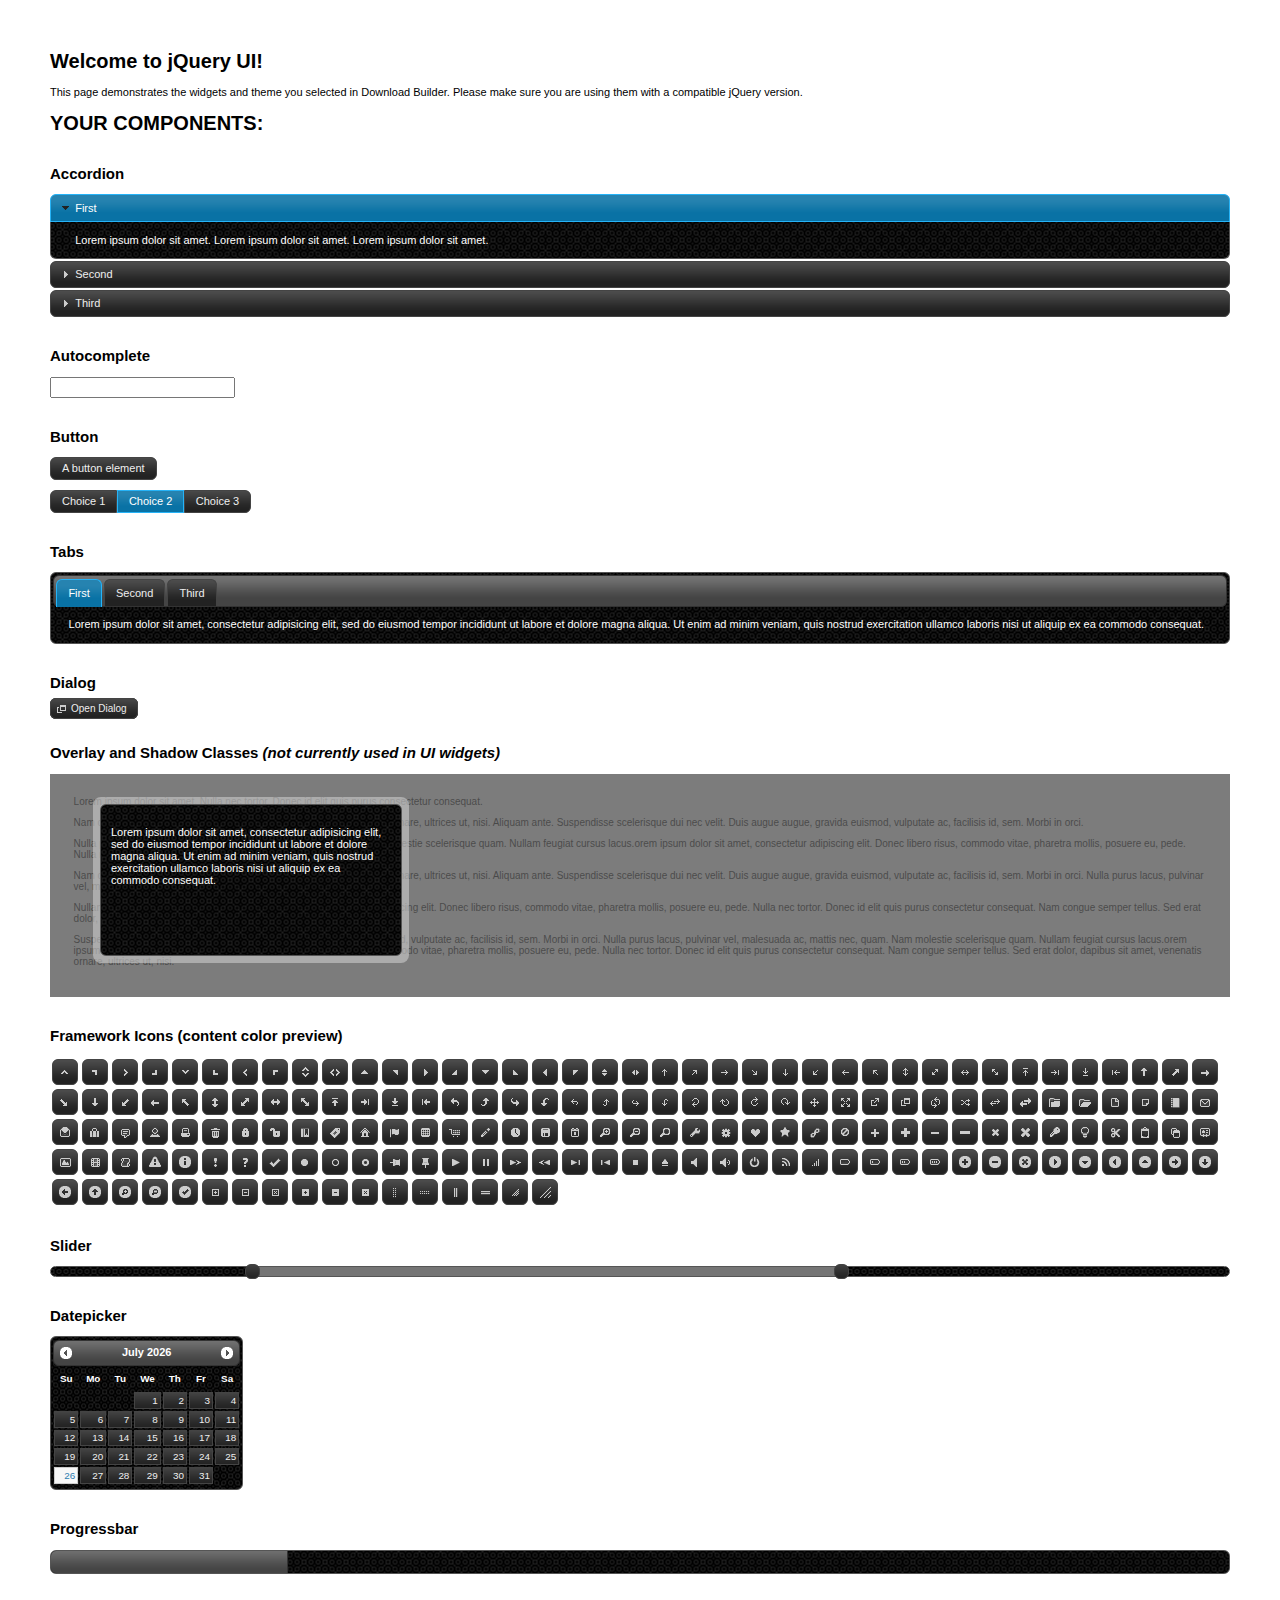
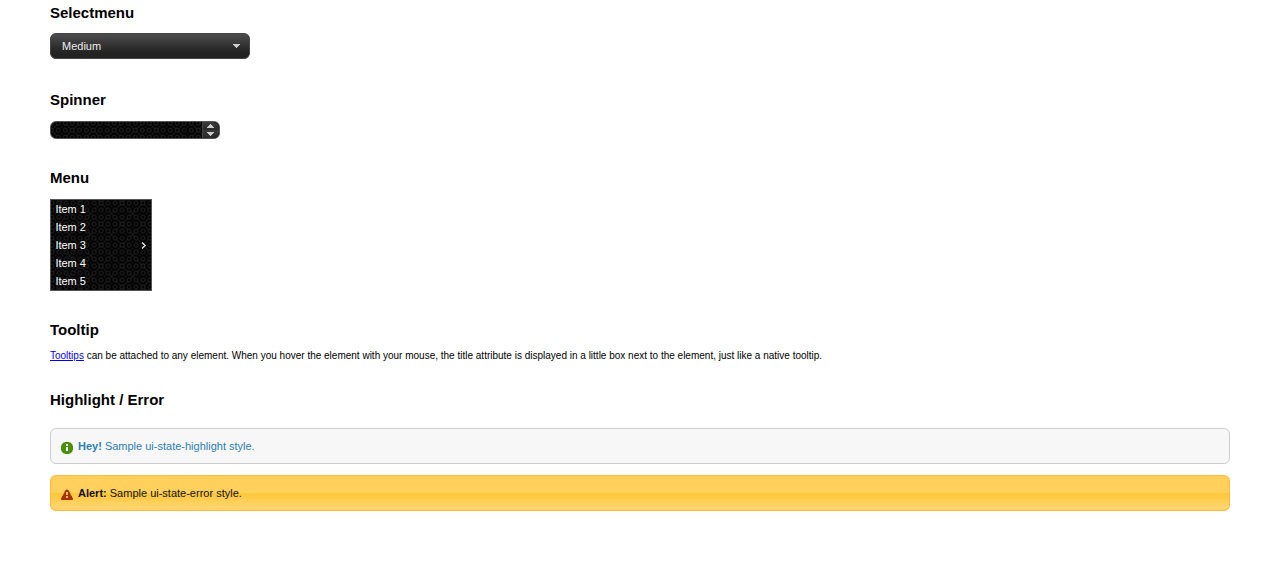
<file: jquery-ui-1.11.2/index.html>
<!doctype html>
<html lang="us">
<head>
	<meta charset="utf-8">
	<title>jQuery UI Example Page</title>
	<link href="jquery-ui.css" rel="stylesheet">
	<style>
	body{
		font: 62.5% "Trebuchet MS", sans-serif;
		margin: 50px;
	}
	.demoHeaders {
		margin-top: 2em;
	}
	#dialog-link {
		padding: .4em 1em .4em 20px;
		text-decoration: none;
		position: relative;
	}
	#dialog-link span.ui-icon {
		margin: 0 5px 0 0;
		position: absolute;
		left: .2em;
		top: 50%;
		margin-top: -8px;
	}
	#icons {
		margin: 0;
		padding: 0;
	}
	#icons li {
		margin: 2px;
		position: relative;
		padding: 4px 0;
		cursor: pointer;
		float: left;
		list-style: none;
	}
	#icons span.ui-icon {
		float: left;
		margin: 0 4px;
	}
	.fakewindowcontain .ui-widget-overlay {
		position: absolute;
	}
	select {
		width: 200px;
	}
	</style>

</head>

				<!-- 
				<head>
				<meta charset="utf-8">
				<title>jQuery UI Slider - Default functionality</title>
				<link rel="stylesheet" href="//code.jquery.com/ui/1.11.4/themes/smoothness/jquery-ui.css">
				<script src="//code.jquery.com/jquery-1.10.2.js"></script>
				<script src="//code.jquery.com/ui/1.11.4/jquery-ui.js"></script>
				<link rel="stylesheet" href="/resources/demos/style.css">
				<script>
				$(function() {
				$( "#slider" ).slider();
				});
				</script>
				</head>
				<body>
				<div id="slider"></div>
				</body>
				-->

<body>

<h1>Welcome to jQuery UI!</h1>

<div class="ui-widget">
	<p>This page demonstrates the widgets and theme you selected in Download Builder. Please make sure you are using them with a compatible jQuery version.</p>
</div>

<h1>YOUR COMPONENTS:</h1>


<!-- Accordion -->
<h2 class="demoHeaders">Accordion</h2>
<div id="accordion">
	<h3>First</h3>
	<div>Lorem ipsum dolor sit amet. Lorem ipsum dolor sit amet. Lorem ipsum dolor sit amet.</div>
	<h3>Second</h3>
	<div>Phasellus mattis tincidunt nibh.</div>
	<h3>Third</h3>
	<div>Nam dui erat, auctor a, dignissim quis.</div>
</div>



<!-- Autocomplete -->
<h2 class="demoHeaders">Autocomplete</h2>
<div>
	<input id="autocomplete" title="type &quot;a&quot;">
</div>



<!-- Button -->
<h2 class="demoHeaders">Button</h2>
<button id="button">A button element</button>
<form style="margin-top: 1em;">
	<div id="radioset">
		<input type="radio" id="radio1" name="radio"><label for="radio1">Choice 1</label>
		<input type="radio" id="radio2" name="radio" checked="checked"><label for="radio2">Choice 2</label>
		<input type="radio" id="radio3" name="radio"><label for="radio3">Choice 3</label>
	</div>
</form>



<!-- Tabs -->
<h2 class="demoHeaders">Tabs</h2>
<div id="tabs">
	<ul>
		<li><a href="#tabs-1">First</a></li>
		<li><a href="#tabs-2">Second</a></li>
		<li><a href="#tabs-3">Third</a></li>
	</ul>
	<div id="tabs-1">Lorem ipsum dolor sit amet, consectetur adipisicing elit, sed do eiusmod tempor incididunt ut labore et dolore magna aliqua. Ut enim ad minim veniam, quis nostrud exercitation ullamco laboris nisi ut aliquip ex ea commodo consequat.</div>
	<div id="tabs-2">Phasellus mattis tincidunt nibh. Cras orci urna, blandit id, pretium vel, aliquet ornare, felis. Maecenas scelerisque sem non nisl. Fusce sed lorem in enim dictum bibendum.</div>
	<div id="tabs-3">Nam dui erat, auctor a, dignissim quis, sollicitudin eu, felis. Pellentesque nisi urna, interdum eget, sagittis et, consequat vestibulum, lacus. Mauris porttitor ullamcorper augue.</div>
</div>



<!-- Dialog NOTE: Dialog is not generated by UI in this demo so it can be visually styled in themeroller-->
<h2 class="demoHeaders">Dialog</h2>
<p><a href="#" id="dialog-link" class="ui-state-default ui-corner-all"><span class="ui-icon ui-icon-newwin"></span>Open Dialog</a></p>

<h2 class="demoHeaders">Overlay and Shadow Classes <em>(not currently used in UI widgets)</em></h2>
<div style="position: relative; width: 96%; height: 200px; padding:1% 2%; overflow:hidden;" class="fakewindowcontain">
	<p>Lorem ipsum dolor sit amet,  Nulla nec tortor. Donec id elit quis purus consectetur consequat. </p><p>Nam congue semper tellus. Sed erat dolor, dapibus sit amet, venenatis ornare, ultrices ut, nisi. Aliquam ante. Suspendisse scelerisque dui nec velit. Duis augue augue, gravida euismod, vulputate ac, facilisis id, sem. Morbi in orci. </p><p>Nulla purus lacus, pulvinar vel, malesuada ac, mattis nec, quam. Nam molestie scelerisque quam. Nullam feugiat cursus lacus.orem ipsum dolor sit amet, consectetur adipiscing elit. Donec libero risus, commodo vitae, pharetra mollis, posuere eu, pede. Nulla nec tortor. Donec id elit quis purus consectetur consequat. </p><p>Nam congue semper tellus. Sed erat dolor, dapibus sit amet, venenatis ornare, ultrices ut, nisi. Aliquam ante. Suspendisse scelerisque dui nec velit. Duis augue augue, gravida euismod, vulputate ac, facilisis id, sem. Morbi in orci. Nulla purus lacus, pulvinar vel, malesuada ac, mattis nec, quam. Nam molestie scelerisque quam. </p><p>Nullam feugiat cursus lacus.orem ipsum dolor sit amet, consectetur adipiscing elit. Donec libero risus, commodo vitae, pharetra mollis, posuere eu, pede. Nulla nec tortor. Donec id elit quis purus consectetur consequat. Nam congue semper tellus. Sed erat dolor, dapibus sit amet, venenatis ornare, ultrices ut, nisi. Aliquam ante. </p><p>Suspendisse scelerisque dui nec velit. Duis augue augue, gravida euismod, vulputate ac, facilisis id, sem. Morbi in orci. Nulla purus lacus, pulvinar vel, malesuada ac, mattis nec, quam. Nam molestie scelerisque quam. Nullam feugiat cursus lacus.orem ipsum dolor sit amet, consectetur adipiscing elit. Donec libero risus, commodo vitae, pharetra mollis, posuere eu, pede. Nulla nec tortor. Donec id elit quis purus consectetur consequat. Nam congue semper tellus. Sed erat dolor, dapibus sit amet, venenatis ornare, ultrices ut, nisi. </p>

	<!-- ui-dialog -->
	<div class="ui-overlay"><div class="ui-widget-overlay"></div><div class="ui-widget-shadow ui-corner-all" style="width: 302px; height: 152px; position: absolute; left: 50px; top: 30px;"></div></div>
	<div style="position: absolute; width: 280px; height: 130px;left: 50px; top: 30px; padding: 10px;" class="ui-widget ui-widget-content ui-corner-all">
		<div class="ui-dialog-content ui-widget-content" style="background: none; border: 0;">
			<p>Lorem ipsum dolor sit amet, consectetur adipisicing elit, sed do eiusmod tempor incididunt ut labore et dolore magna aliqua. Ut enim ad minim veniam, quis nostrud exercitation ullamco laboris nisi ut aliquip ex ea commodo consequat.</p>
		</div>
	</div>

</div>

<!-- ui-dialog -->
<div id="dialog" title="Dialog Title">
	<p>Lorem ipsum dolor sit amet, consectetur adipisicing elit, sed do eiusmod tempor incididunt ut labore et dolore magna aliqua. Ut enim ad minim veniam, quis nostrud exercitation ullamco laboris nisi ut aliquip ex ea commodo consequat.</p>
</div>



<h2 class="demoHeaders">Framework Icons (content color preview)</h2>
<ul id="icons" class="ui-widget ui-helper-clearfix">
	<li class="ui-state-default ui-corner-all" title=".ui-icon-carat-1-n"><span class="ui-icon ui-icon-carat-1-n"></span></li>
	<li class="ui-state-default ui-corner-all" title=".ui-icon-carat-1-ne"><span class="ui-icon ui-icon-carat-1-ne"></span></li>
	<li class="ui-state-default ui-corner-all" title=".ui-icon-carat-1-e"><span class="ui-icon ui-icon-carat-1-e"></span></li>
	<li class="ui-state-default ui-corner-all" title=".ui-icon-carat-1-se"><span class="ui-icon ui-icon-carat-1-se"></span></li>
	<li class="ui-state-default ui-corner-all" title=".ui-icon-carat-1-s"><span class="ui-icon ui-icon-carat-1-s"></span></li>
	<li class="ui-state-default ui-corner-all" title=".ui-icon-carat-1-sw"><span class="ui-icon ui-icon-carat-1-sw"></span></li>
	<li class="ui-state-default ui-corner-all" title=".ui-icon-carat-1-w"><span class="ui-icon ui-icon-carat-1-w"></span></li>
	<li class="ui-state-default ui-corner-all" title=".ui-icon-carat-1-nw"><span class="ui-icon ui-icon-carat-1-nw"></span></li>
	<li class="ui-state-default ui-corner-all" title=".ui-icon-carat-2-n-s"><span class="ui-icon ui-icon-carat-2-n-s"></span></li>
	<li class="ui-state-default ui-corner-all" title=".ui-icon-carat-2-e-w"><span class="ui-icon ui-icon-carat-2-e-w"></span></li>
	<li class="ui-state-default ui-corner-all" title=".ui-icon-triangle-1-n"><span class="ui-icon ui-icon-triangle-1-n"></span></li>
	<li class="ui-state-default ui-corner-all" title=".ui-icon-triangle-1-ne"><span class="ui-icon ui-icon-triangle-1-ne"></span></li>
	<li class="ui-state-default ui-corner-all" title=".ui-icon-triangle-1-e"><span class="ui-icon ui-icon-triangle-1-e"></span></li>
	<li class="ui-state-default ui-corner-all" title=".ui-icon-triangle-1-se"><span class="ui-icon ui-icon-triangle-1-se"></span></li>
	<li class="ui-state-default ui-corner-all" title=".ui-icon-triangle-1-s"><span class="ui-icon ui-icon-triangle-1-s"></span></li>
	<li class="ui-state-default ui-corner-all" title=".ui-icon-triangle-1-sw"><span class="ui-icon ui-icon-triangle-1-sw"></span></li>
	<li class="ui-state-default ui-corner-all" title=".ui-icon-triangle-1-w"><span class="ui-icon ui-icon-triangle-1-w"></span></li>
	<li class="ui-state-default ui-corner-all" title=".ui-icon-triangle-1-nw"><span class="ui-icon ui-icon-triangle-1-nw"></span></li>
	<li class="ui-state-default ui-corner-all" title=".ui-icon-triangle-2-n-s"><span class="ui-icon ui-icon-triangle-2-n-s"></span></li>
	<li class="ui-state-default ui-corner-all" title=".ui-icon-triangle-2-e-w"><span class="ui-icon ui-icon-triangle-2-e-w"></span></li>
	<li class="ui-state-default ui-corner-all" title=".ui-icon-arrow-1-n"><span class="ui-icon ui-icon-arrow-1-n"></span></li>
	<li class="ui-state-default ui-corner-all" title=".ui-icon-arrow-1-ne"><span class="ui-icon ui-icon-arrow-1-ne"></span></li>
	<li class="ui-state-default ui-corner-all" title=".ui-icon-arrow-1-e"><span class="ui-icon ui-icon-arrow-1-e"></span></li>
	<li class="ui-state-default ui-corner-all" title=".ui-icon-arrow-1-se"><span class="ui-icon ui-icon-arrow-1-se"></span></li>
	<li class="ui-state-default ui-corner-all" title=".ui-icon-arrow-1-s"><span class="ui-icon ui-icon-arrow-1-s"></span></li>
	<li class="ui-state-default ui-corner-all" title=".ui-icon-arrow-1-sw"><span class="ui-icon ui-icon-arrow-1-sw"></span></li>
	<li class="ui-state-default ui-corner-all" title=".ui-icon-arrow-1-w"><span class="ui-icon ui-icon-arrow-1-w"></span></li>
	<li class="ui-state-default ui-corner-all" title=".ui-icon-arrow-1-nw"><span class="ui-icon ui-icon-arrow-1-nw"></span></li>
	<li class="ui-state-default ui-corner-all" title=".ui-icon-arrow-2-n-s"><span class="ui-icon ui-icon-arrow-2-n-s"></span></li>
	<li class="ui-state-default ui-corner-all" title=".ui-icon-arrow-2-ne-sw"><span class="ui-icon ui-icon-arrow-2-ne-sw"></span></li>
	<li class="ui-state-default ui-corner-all" title=".ui-icon-arrow-2-e-w"><span class="ui-icon ui-icon-arrow-2-e-w"></span></li>
	<li class="ui-state-default ui-corner-all" title=".ui-icon-arrow-2-se-nw"><span class="ui-icon ui-icon-arrow-2-se-nw"></span></li>
	<li class="ui-state-default ui-corner-all" title=".ui-icon-arrowstop-1-n"><span class="ui-icon ui-icon-arrowstop-1-n"></span></li>
	<li class="ui-state-default ui-corner-all" title=".ui-icon-arrowstop-1-e"><span class="ui-icon ui-icon-arrowstop-1-e"></span></li>
	<li class="ui-state-default ui-corner-all" title=".ui-icon-arrowstop-1-s"><span class="ui-icon ui-icon-arrowstop-1-s"></span></li>
	<li class="ui-state-default ui-corner-all" title=".ui-icon-arrowstop-1-w"><span class="ui-icon ui-icon-arrowstop-1-w"></span></li>
	<li class="ui-state-default ui-corner-all" title=".ui-icon-arrowthick-1-n"><span class="ui-icon ui-icon-arrowthick-1-n"></span></li>
	<li class="ui-state-default ui-corner-all" title=".ui-icon-arrowthick-1-ne"><span class="ui-icon ui-icon-arrowthick-1-ne"></span></li>
	<li class="ui-state-default ui-corner-all" title=".ui-icon-arrowthick-1-e"><span class="ui-icon ui-icon-arrowthick-1-e"></span></li>
	<li class="ui-state-default ui-corner-all" title=".ui-icon-arrowthick-1-se"><span class="ui-icon ui-icon-arrowthick-1-se"></span></li>
	<li class="ui-state-default ui-corner-all" title=".ui-icon-arrowthick-1-s"><span class="ui-icon ui-icon-arrowthick-1-s"></span></li>
	<li class="ui-state-default ui-corner-all" title=".ui-icon-arrowthick-1-sw"><span class="ui-icon ui-icon-arrowthick-1-sw"></span></li>
	<li class="ui-state-default ui-corner-all" title=".ui-icon-arrowthick-1-w"><span class="ui-icon ui-icon-arrowthick-1-w"></span></li>
	<li class="ui-state-default ui-corner-all" title=".ui-icon-arrowthick-1-nw"><span class="ui-icon ui-icon-arrowthick-1-nw"></span></li>
	<li class="ui-state-default ui-corner-all" title=".ui-icon-arrowthick-2-n-s"><span class="ui-icon ui-icon-arrowthick-2-n-s"></span></li>
	<li class="ui-state-default ui-corner-all" title=".ui-icon-arrowthick-2-ne-sw"><span class="ui-icon ui-icon-arrowthick-2-ne-sw"></span></li>
	<li class="ui-state-default ui-corner-all" title=".ui-icon-arrowthick-2-e-w"><span class="ui-icon ui-icon-arrowthick-2-e-w"></span></li>
	<li class="ui-state-default ui-corner-all" title=".ui-icon-arrowthick-2-se-nw"><span class="ui-icon ui-icon-arrowthick-2-se-nw"></span></li>
	<li class="ui-state-default ui-corner-all" title=".ui-icon-arrowthickstop-1-n"><span class="ui-icon ui-icon-arrowthickstop-1-n"></span></li>
	<li class="ui-state-default ui-corner-all" title=".ui-icon-arrowthickstop-1-e"><span class="ui-icon ui-icon-arrowthickstop-1-e"></span></li>
	<li class="ui-state-default ui-corner-all" title=".ui-icon-arrowthickstop-1-s"><span class="ui-icon ui-icon-arrowthickstop-1-s"></span></li>
	<li class="ui-state-default ui-corner-all" title=".ui-icon-arrowthickstop-1-w"><span class="ui-icon ui-icon-arrowthickstop-1-w"></span></li>
	<li class="ui-state-default ui-corner-all" title=".ui-icon-arrowreturnthick-1-w"><span class="ui-icon ui-icon-arrowreturnthick-1-w"></span></li>
	<li class="ui-state-default ui-corner-all" title=".ui-icon-arrowreturnthick-1-n"><span class="ui-icon ui-icon-arrowreturnthick-1-n"></span></li>
	<li class="ui-state-default ui-corner-all" title=".ui-icon-arrowreturnthick-1-e"><span class="ui-icon ui-icon-arrowreturnthick-1-e"></span></li>
	<li class="ui-state-default ui-corner-all" title=".ui-icon-arrowreturnthick-1-s"><span class="ui-icon ui-icon-arrowreturnthick-1-s"></span></li>
	<li class="ui-state-default ui-corner-all" title=".ui-icon-arrowreturn-1-w"><span class="ui-icon ui-icon-arrowreturn-1-w"></span></li>
	<li class="ui-state-default ui-corner-all" title=".ui-icon-arrowreturn-1-n"><span class="ui-icon ui-icon-arrowreturn-1-n"></span></li>
	<li class="ui-state-default ui-corner-all" title=".ui-icon-arrowreturn-1-e"><span class="ui-icon ui-icon-arrowreturn-1-e"></span></li>
	<li class="ui-state-default ui-corner-all" title=".ui-icon-arrowreturn-1-s"><span class="ui-icon ui-icon-arrowreturn-1-s"></span></li>
	<li class="ui-state-default ui-corner-all" title=".ui-icon-arrowrefresh-1-w"><span class="ui-icon ui-icon-arrowrefresh-1-w"></span></li>
	<li class="ui-state-default ui-corner-all" title=".ui-icon-arrowrefresh-1-n"><span class="ui-icon ui-icon-arrowrefresh-1-n"></span></li>
	<li class="ui-state-default ui-corner-all" title=".ui-icon-arrowrefresh-1-e"><span class="ui-icon ui-icon-arrowrefresh-1-e"></span></li>
	<li class="ui-state-default ui-corner-all" title=".ui-icon-arrowrefresh-1-s"><span class="ui-icon ui-icon-arrowrefresh-1-s"></span></li>
	<li class="ui-state-default ui-corner-all" title=".ui-icon-arrow-4"><span class="ui-icon ui-icon-arrow-4"></span></li>
	<li class="ui-state-default ui-corner-all" title=".ui-icon-arrow-4-diag"><span class="ui-icon ui-icon-arrow-4-diag"></span></li>
	<li class="ui-state-default ui-corner-all" title=".ui-icon-extlink"><span class="ui-icon ui-icon-extlink"></span></li>
	<li class="ui-state-default ui-corner-all" title=".ui-icon-newwin"><span class="ui-icon ui-icon-newwin"></span></li>
	<li class="ui-state-default ui-corner-all" title=".ui-icon-refresh"><span class="ui-icon ui-icon-refresh"></span></li>
	<li class="ui-state-default ui-corner-all" title=".ui-icon-shuffle"><span class="ui-icon ui-icon-shuffle"></span></li>
	<li class="ui-state-default ui-corner-all" title=".ui-icon-transfer-e-w"><span class="ui-icon ui-icon-transfer-e-w"></span></li>
	<li class="ui-state-default ui-corner-all" title=".ui-icon-transferthick-e-w"><span class="ui-icon ui-icon-transferthick-e-w"></span></li>
	<li class="ui-state-default ui-corner-all" title=".ui-icon-folder-collapsed"><span class="ui-icon ui-icon-folder-collapsed"></span></li>
	<li class="ui-state-default ui-corner-all" title=".ui-icon-folder-open"><span class="ui-icon ui-icon-folder-open"></span></li>
	<li class="ui-state-default ui-corner-all" title=".ui-icon-document"><span class="ui-icon ui-icon-document"></span></li>
	<li class="ui-state-default ui-corner-all" title=".ui-icon-document-b"><span class="ui-icon ui-icon-document-b"></span></li>
	<li class="ui-state-default ui-corner-all" title=".ui-icon-note"><span class="ui-icon ui-icon-note"></span></li>
	<li class="ui-state-default ui-corner-all" title=".ui-icon-mail-closed"><span class="ui-icon ui-icon-mail-closed"></span></li>
	<li class="ui-state-default ui-corner-all" title=".ui-icon-mail-open"><span class="ui-icon ui-icon-mail-open"></span></li>
	<li class="ui-state-default ui-corner-all" title=".ui-icon-suitcase"><span class="ui-icon ui-icon-suitcase"></span></li>
	<li class="ui-state-default ui-corner-all" title=".ui-icon-comment"><span class="ui-icon ui-icon-comment"></span></li>
	<li class="ui-state-default ui-corner-all" title=".ui-icon-person"><span class="ui-icon ui-icon-person"></span></li>
	<li class="ui-state-default ui-corner-all" title=".ui-icon-print"><span class="ui-icon ui-icon-print"></span></li>
	<li class="ui-state-default ui-corner-all" title=".ui-icon-trash"><span class="ui-icon ui-icon-trash"></span></li>
	<li class="ui-state-default ui-corner-all" title=".ui-icon-locked"><span class="ui-icon ui-icon-locked"></span></li>
	<li class="ui-state-default ui-corner-all" title=".ui-icon-unlocked"><span class="ui-icon ui-icon-unlocked"></span></li>
	<li class="ui-state-default ui-corner-all" title=".ui-icon-bookmark"><span class="ui-icon ui-icon-bookmark"></span></li>
	<li class="ui-state-default ui-corner-all" title=".ui-icon-tag"><span class="ui-icon ui-icon-tag"></span></li>
	<li class="ui-state-default ui-corner-all" title=".ui-icon-home"><span class="ui-icon ui-icon-home"></span></li>
	<li class="ui-state-default ui-corner-all" title=".ui-icon-flag"><span class="ui-icon ui-icon-flag"></span></li>
	<li class="ui-state-default ui-corner-all" title=".ui-icon-calculator"><span class="ui-icon ui-icon-calculator"></span></li>
	<li class="ui-state-default ui-corner-all" title=".ui-icon-cart"><span class="ui-icon ui-icon-cart"></span></li>
	<li class="ui-state-default ui-corner-all" title=".ui-icon-pencil"><span class="ui-icon ui-icon-pencil"></span></li>
	<li class="ui-state-default ui-corner-all" title=".ui-icon-clock"><span class="ui-icon ui-icon-clock"></span></li>
	<li class="ui-state-default ui-corner-all" title=".ui-icon-disk"><span class="ui-icon ui-icon-disk"></span></li>
	<li class="ui-state-default ui-corner-all" title=".ui-icon-calendar"><span class="ui-icon ui-icon-calendar"></span></li>
	<li class="ui-state-default ui-corner-all" title=".ui-icon-zoomin"><span class="ui-icon ui-icon-zoomin"></span></li>
	<li class="ui-state-default ui-corner-all" title=".ui-icon-zoomout"><span class="ui-icon ui-icon-zoomout"></span></li>
	<li class="ui-state-default ui-corner-all" title=".ui-icon-search"><span class="ui-icon ui-icon-search"></span></li>
	<li class="ui-state-default ui-corner-all" title=".ui-icon-wrench"><span class="ui-icon ui-icon-wrench"></span></li>
	<li class="ui-state-default ui-corner-all" title=".ui-icon-gear"><span class="ui-icon ui-icon-gear"></span></li>
	<li class="ui-state-default ui-corner-all" title=".ui-icon-heart"><span class="ui-icon ui-icon-heart"></span></li>
	<li class="ui-state-default ui-corner-all" title=".ui-icon-star"><span class="ui-icon ui-icon-star"></span></li>
	<li class="ui-state-default ui-corner-all" title=".ui-icon-link"><span class="ui-icon ui-icon-link"></span></li>
	<li class="ui-state-default ui-corner-all" title=".ui-icon-cancel"><span class="ui-icon ui-icon-cancel"></span></li>
	<li class="ui-state-default ui-corner-all" title=".ui-icon-plus"><span class="ui-icon ui-icon-plus"></span></li>
	<li class="ui-state-default ui-corner-all" title=".ui-icon-plusthick"><span class="ui-icon ui-icon-plusthick"></span></li>
	<li class="ui-state-default ui-corner-all" title=".ui-icon-minus"><span class="ui-icon ui-icon-minus"></span></li>
	<li class="ui-state-default ui-corner-all" title=".ui-icon-minusthick"><span class="ui-icon ui-icon-minusthick"></span></li>
	<li class="ui-state-default ui-corner-all" title=".ui-icon-close"><span class="ui-icon ui-icon-close"></span></li>
	<li class="ui-state-default ui-corner-all" title=".ui-icon-closethick"><span class="ui-icon ui-icon-closethick"></span></li>
	<li class="ui-state-default ui-corner-all" title=".ui-icon-key"><span class="ui-icon ui-icon-key"></span></li>
	<li class="ui-state-default ui-corner-all" title=".ui-icon-lightbulb"><span class="ui-icon ui-icon-lightbulb"></span></li>
	<li class="ui-state-default ui-corner-all" title=".ui-icon-scissors"><span class="ui-icon ui-icon-scissors"></span></li>
	<li class="ui-state-default ui-corner-all" title=".ui-icon-clipboard"><span class="ui-icon ui-icon-clipboard"></span></li>
	<li class="ui-state-default ui-corner-all" title=".ui-icon-copy"><span class="ui-icon ui-icon-copy"></span></li>
	<li class="ui-state-default ui-corner-all" title=".ui-icon-contact"><span class="ui-icon ui-icon-contact"></span></li>
	<li class="ui-state-default ui-corner-all" title=".ui-icon-image"><span class="ui-icon ui-icon-image"></span></li>
	<li class="ui-state-default ui-corner-all" title=".ui-icon-video"><span class="ui-icon ui-icon-video"></span></li>
	<li class="ui-state-default ui-corner-all" title=".ui-icon-script"><span class="ui-icon ui-icon-script"></span></li>
	<li class="ui-state-default ui-corner-all" title=".ui-icon-alert"><span class="ui-icon ui-icon-alert"></span></li>
	<li class="ui-state-default ui-corner-all" title=".ui-icon-info"><span class="ui-icon ui-icon-info"></span></li>
	<li class="ui-state-default ui-corner-all" title=".ui-icon-notice"><span class="ui-icon ui-icon-notice"></span></li>
	<li class="ui-state-default ui-corner-all" title=".ui-icon-help"><span class="ui-icon ui-icon-help"></span></li>
	<li class="ui-state-default ui-corner-all" title=".ui-icon-check"><span class="ui-icon ui-icon-check"></span></li>
	<li class="ui-state-default ui-corner-all" title=".ui-icon-bullet"><span class="ui-icon ui-icon-bullet"></span></li>
	<li class="ui-state-default ui-corner-all" title=".ui-icon-radio-off"><span class="ui-icon ui-icon-radio-off"></span></li>
	<li class="ui-state-default ui-corner-all" title=".ui-icon-radio-on"><span class="ui-icon ui-icon-radio-on"></span></li>
	<li class="ui-state-default ui-corner-all" title=".ui-icon-pin-w"><span class="ui-icon ui-icon-pin-w"></span></li>
	<li class="ui-state-default ui-corner-all" title=".ui-icon-pin-s"><span class="ui-icon ui-icon-pin-s"></span></li>
	<li class="ui-state-default ui-corner-all" title=".ui-icon-play"><span class="ui-icon ui-icon-play"></span></li>
	<li class="ui-state-default ui-corner-all" title=".ui-icon-pause"><span class="ui-icon ui-icon-pause"></span></li>
	<li class="ui-state-default ui-corner-all" title=".ui-icon-seek-next"><span class="ui-icon ui-icon-seek-next"></span></li>
	<li class="ui-state-default ui-corner-all" title=".ui-icon-seek-prev"><span class="ui-icon ui-icon-seek-prev"></span></li>
	<li class="ui-state-default ui-corner-all" title=".ui-icon-seek-end"><span class="ui-icon ui-icon-seek-end"></span></li>
	<li class="ui-state-default ui-corner-all" title=".ui-icon-seek-first"><span class="ui-icon ui-icon-seek-first"></span></li>
	<li class="ui-state-default ui-corner-all" title=".ui-icon-stop"><span class="ui-icon ui-icon-stop"></span></li>
	<li class="ui-state-default ui-corner-all" title=".ui-icon-eject"><span class="ui-icon ui-icon-eject"></span></li>
	<li class="ui-state-default ui-corner-all" title=".ui-icon-volume-off"><span class="ui-icon ui-icon-volume-off"></span></li>
	<li class="ui-state-default ui-corner-all" title=".ui-icon-volume-on"><span class="ui-icon ui-icon-volume-on"></span></li>
	<li class="ui-state-default ui-corner-all" title=".ui-icon-power"><span class="ui-icon ui-icon-power"></span></li>
	<li class="ui-state-default ui-corner-all" title=".ui-icon-signal-diag"><span class="ui-icon ui-icon-signal-diag"></span></li>
	<li class="ui-state-default ui-corner-all" title=".ui-icon-signal"><span class="ui-icon ui-icon-signal"></span></li>
	<li class="ui-state-default ui-corner-all" title=".ui-icon-battery-0"><span class="ui-icon ui-icon-battery-0"></span></li>
	<li class="ui-state-default ui-corner-all" title=".ui-icon-battery-1"><span class="ui-icon ui-icon-battery-1"></span></li>
	<li class="ui-state-default ui-corner-all" title=".ui-icon-battery-2"><span class="ui-icon ui-icon-battery-2"></span></li>
	<li class="ui-state-default ui-corner-all" title=".ui-icon-battery-3"><span class="ui-icon ui-icon-battery-3"></span></li>
	<li class="ui-state-default ui-corner-all" title=".ui-icon-circle-plus"><span class="ui-icon ui-icon-circle-plus"></span></li>
	<li class="ui-state-default ui-corner-all" title=".ui-icon-circle-minus"><span class="ui-icon ui-icon-circle-minus"></span></li>
	<li class="ui-state-default ui-corner-all" title=".ui-icon-circle-close"><span class="ui-icon ui-icon-circle-close"></span></li>
	<li class="ui-state-default ui-corner-all" title=".ui-icon-circle-triangle-e"><span class="ui-icon ui-icon-circle-triangle-e"></span></li>
	<li class="ui-state-default ui-corner-all" title=".ui-icon-circle-triangle-s"><span class="ui-icon ui-icon-circle-triangle-s"></span></li>
	<li class="ui-state-default ui-corner-all" title=".ui-icon-circle-triangle-w"><span class="ui-icon ui-icon-circle-triangle-w"></span></li>
	<li class="ui-state-default ui-corner-all" title=".ui-icon-circle-triangle-n"><span class="ui-icon ui-icon-circle-triangle-n"></span></li>
	<li class="ui-state-default ui-corner-all" title=".ui-icon-circle-arrow-e"><span class="ui-icon ui-icon-circle-arrow-e"></span></li>
	<li class="ui-state-default ui-corner-all" title=".ui-icon-circle-arrow-s"><span class="ui-icon ui-icon-circle-arrow-s"></span></li>
	<li class="ui-state-default ui-corner-all" title=".ui-icon-circle-arrow-w"><span class="ui-icon ui-icon-circle-arrow-w"></span></li>
	<li class="ui-state-default ui-corner-all" title=".ui-icon-circle-arrow-n"><span class="ui-icon ui-icon-circle-arrow-n"></span></li>
	<li class="ui-state-default ui-corner-all" title=".ui-icon-circle-zoomin"><span class="ui-icon ui-icon-circle-zoomin"></span></li>
	<li class="ui-state-default ui-corner-all" title=".ui-icon-circle-zoomout"><span class="ui-icon ui-icon-circle-zoomout"></span></li>
	<li class="ui-state-default ui-corner-all" title=".ui-icon-circle-check"><span class="ui-icon ui-icon-circle-check"></span></li>
	<li class="ui-state-default ui-corner-all" title=".ui-icon-circlesmall-plus"><span class="ui-icon ui-icon-circlesmall-plus"></span></li>
	<li class="ui-state-default ui-corner-all" title=".ui-icon-circlesmall-minus"><span class="ui-icon ui-icon-circlesmall-minus"></span></li>
	<li class="ui-state-default ui-corner-all" title=".ui-icon-circlesmall-close"><span class="ui-icon ui-icon-circlesmall-close"></span></li>
	<li class="ui-state-default ui-corner-all" title=".ui-icon-squaresmall-plus"><span class="ui-icon ui-icon-squaresmall-plus"></span></li>
	<li class="ui-state-default ui-corner-all" title=".ui-icon-squaresmall-minus"><span class="ui-icon ui-icon-squaresmall-minus"></span></li>
	<li class="ui-state-default ui-corner-all" title=".ui-icon-squaresmall-close"><span class="ui-icon ui-icon-squaresmall-close"></span></li>
	<li class="ui-state-default ui-corner-all" title=".ui-icon-grip-dotted-vertical"><span class="ui-icon ui-icon-grip-dotted-vertical"></span></li>
	<li class="ui-state-default ui-corner-all" title=".ui-icon-grip-dotted-horizontal"><span class="ui-icon ui-icon-grip-dotted-horizontal"></span></li>
	<li class="ui-state-default ui-corner-all" title=".ui-icon-grip-solid-vertical"><span class="ui-icon ui-icon-grip-solid-vertical"></span></li>
	<li class="ui-state-default ui-corner-all" title=".ui-icon-grip-solid-horizontal"><span class="ui-icon ui-icon-grip-solid-horizontal"></span></li>
	<li class="ui-state-default ui-corner-all" title=".ui-icon-gripsmall-diagonal-se"><span class="ui-icon ui-icon-gripsmall-diagonal-se"></span></li>
	<li class="ui-state-default ui-corner-all" title=".ui-icon-grip-diagonal-se"><span class="ui-icon ui-icon-grip-diagonal-se"></span></li>
</ul>


<!-- Slider -->
<h2 class="demoHeaders">Slider</h2>
<div id="slider"></div>



<!-- Datepicker -->
<h2 class="demoHeaders">Datepicker</h2>
<div id="datepicker"></div>



<!-- Progressbar -->
<h2 class="demoHeaders">Progressbar</h2>
<div id="progressbar"></div>



<!-- Progressbar -->
<h2 class="demoHeaders">Selectmenu</h2>
<select id="selectmenu">
	<option>Slower</option>
	<option>Slow</option>
	<option selected="selected">Medium</option>
	<option>Fast</option>
	<option>Faster</option>
</select>



<!-- Spinner -->
<h2 class="demoHeaders">Spinner</h2>
<input id="spinner">



<!-- Menu -->
<h2 class="demoHeaders">Menu</h2>
<ul style="width:100px;" id="menu">
	<li>Item 1</li>
	<li>Item 2</li>
	<li>Item 3
		<ul>
			<li>Item 3-1</li>
			<li>Item 3-2</li>
			<li>Item 3-3</li>
			<li>Item 3-4</li>
			<li>Item 3-5</li>
		</ul>
	</li>
	<li>Item 4</li>
	<li>Item 5</li>
</ul>

<!-- Tooltip -->
<h2 class="demoHeaders">Tooltip</h2>
<p id="tooltip">
	<a href="#" title="That&apos;s what this widget is">Tooltips</a> can be attached to any element. When you hover
the element with your mouse, the title attribute is displayed in a little box next to the element, just like a native tooltip.
</p>


<!-- Highlight / Error -->
<h2 class="demoHeaders">Highlight / Error</h2>
<div class="ui-widget">
	<div class="ui-state-highlight ui-corner-all" style="margin-top: 20px; padding: 0 .7em;">
		<p><span class="ui-icon ui-icon-info" style="float: left; margin-right: .3em;"></span>
		<strong>Hey!</strong> Sample ui-state-highlight style.</p>
	</div>
</div>
<br>
<div class="ui-widget">
	<div class="ui-state-error ui-corner-all" style="padding: 0 .7em;">
		<p><span class="ui-icon ui-icon-alert" style="float: left; margin-right: .3em;"></span>
		<strong>Alert:</strong> Sample ui-state-error style.</p>
	</div>
</div>

<script src="external/jquery/jquery.js"></script>
<script src="jquery-ui.js"></script>
<script>

$( "#accordion" ).accordion();



var availableTags = [
	"ActionScript",
	"AppleScript",
	"Asp",
	"BASIC",
	"C",
	"C++",
	"Clojure",
	"COBOL",
	"ColdFusion",
	"Erlang",
	"Fortran",
	"Groovy",
	"Haskell",
	"Java",
	"JavaScript",
	"Lisp",
	"Perl",
	"PHP",
	"Python",
	"Ruby",
	"Scala",
	"Scheme"
];
$( "#autocomplete" ).autocomplete({
	source: availableTags
});



$( "#button" ).button();
$( "#radioset" ).buttonset();



$( "#tabs" ).tabs();



$( "#dialog" ).dialog({
	autoOpen: false,
	width: 400,
	buttons: [
		{
			text: "Ok",
			click: function() {
				$( this ).dialog( "close" );
			}
		},
		{
			text: "Cancel",
			click: function() {
				$( this ).dialog( "close" );
			}
		}
	]
});

// Link to open the dialog
$( "#dialog-link" ).click(function( event ) {
	$( "#dialog" ).dialog( "open" );
	event.preventDefault();
});



$( "#datepicker" ).datepicker({
	inline: true
});



$( "#slider" ).slider({
	range: true,
	values: [ 17, 67 ]
});



$( "#progressbar" ).progressbar({
	value: 20
});



$( "#spinner" ).spinner();



$( "#menu" ).menu();



$( "#tooltip" ).tooltip();



$( "#selectmenu" ).selectmenu();


// Hover states on the static widgets
$( "#dialog-link, #icons li" ).hover(
	function() {
		$( this ).addClass( "ui-state-hover" );
	},
	function() {
		$( this ).removeClass( "ui-state-hover" );
	}
);
</script>
</body>
</html>
</file>
